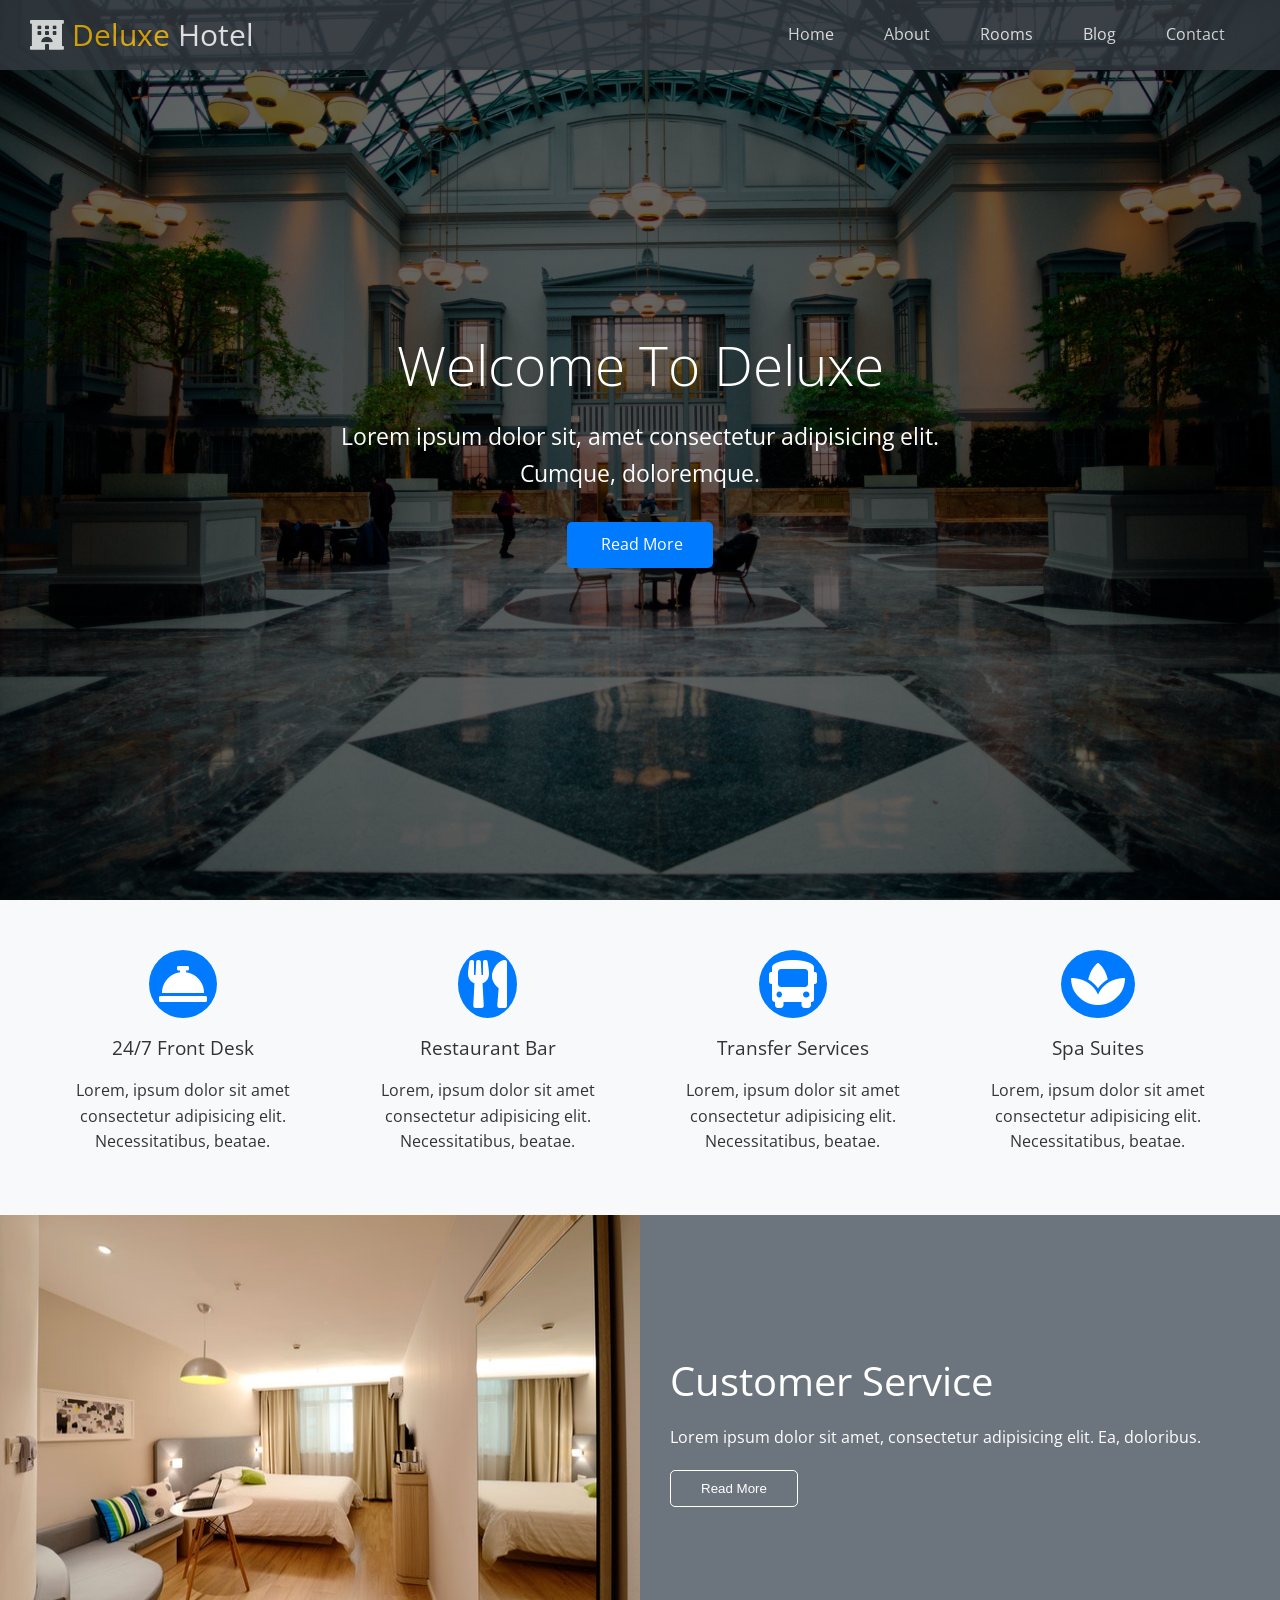
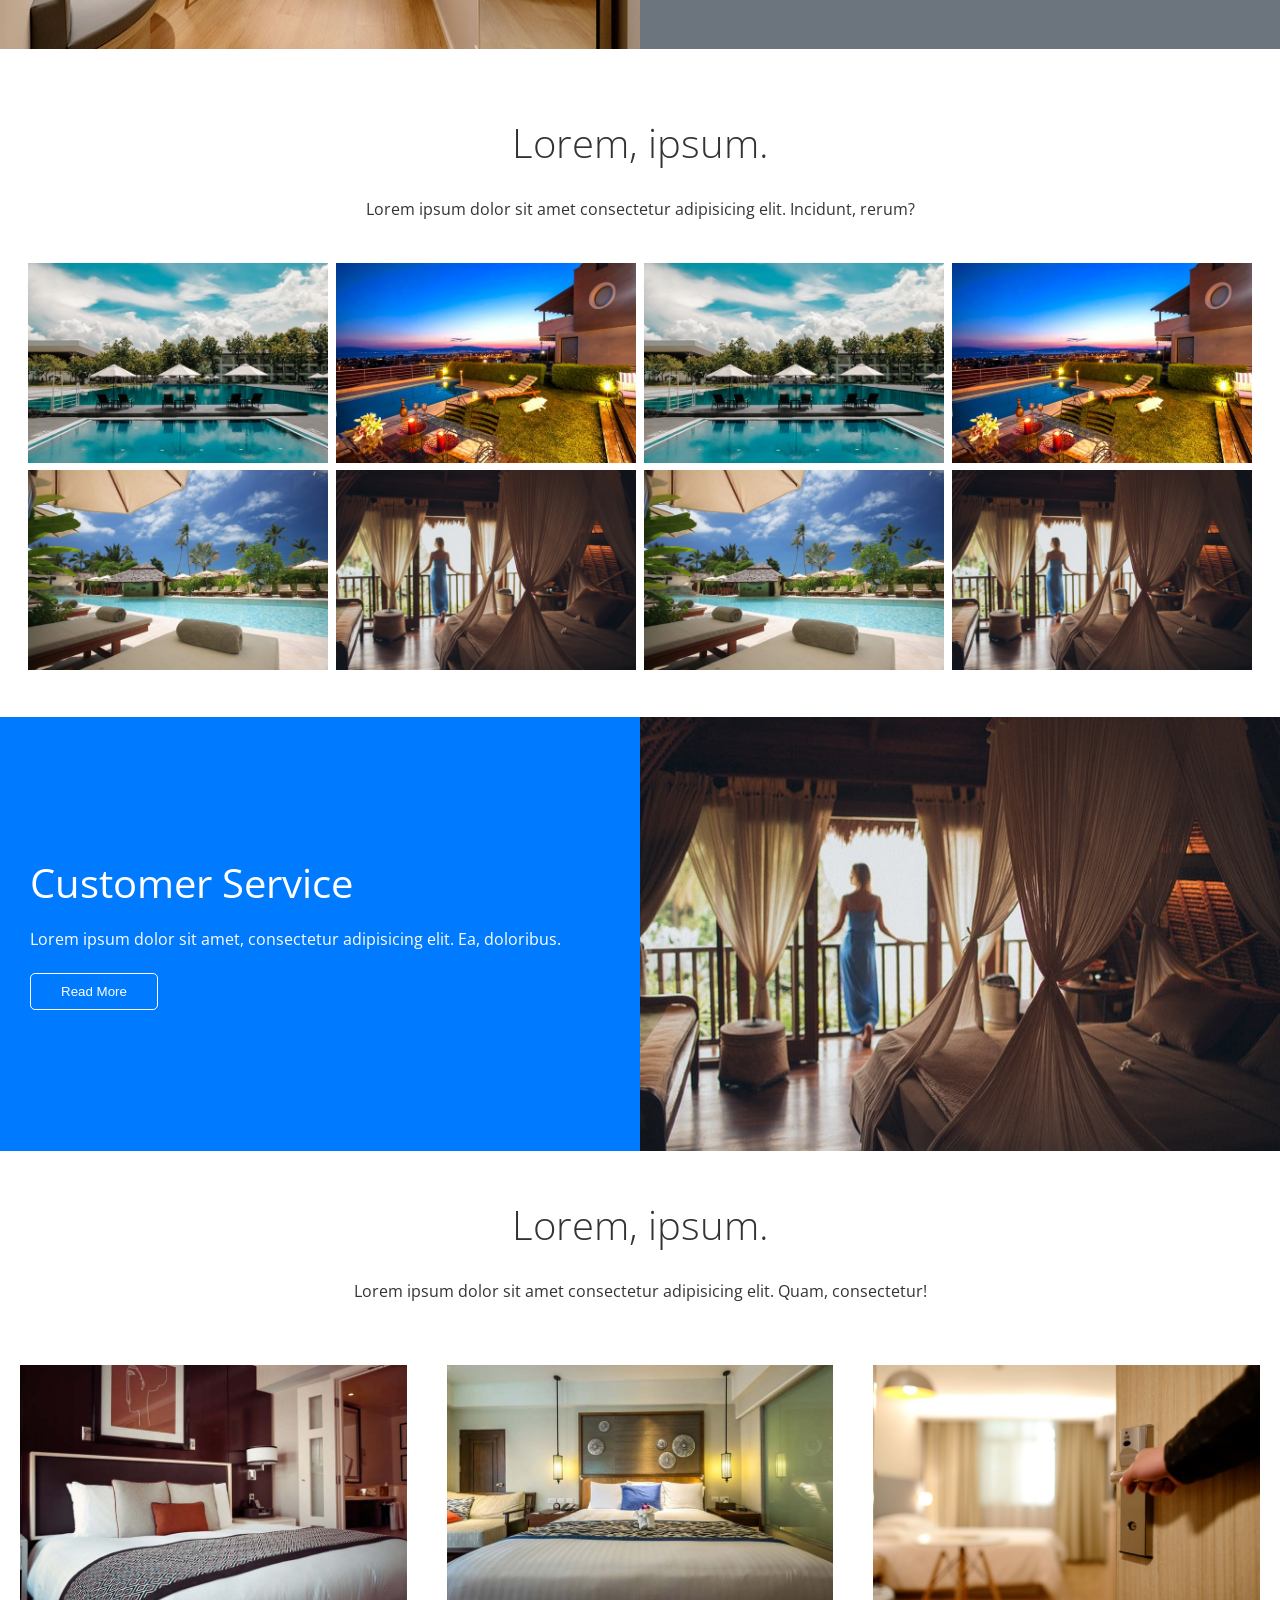
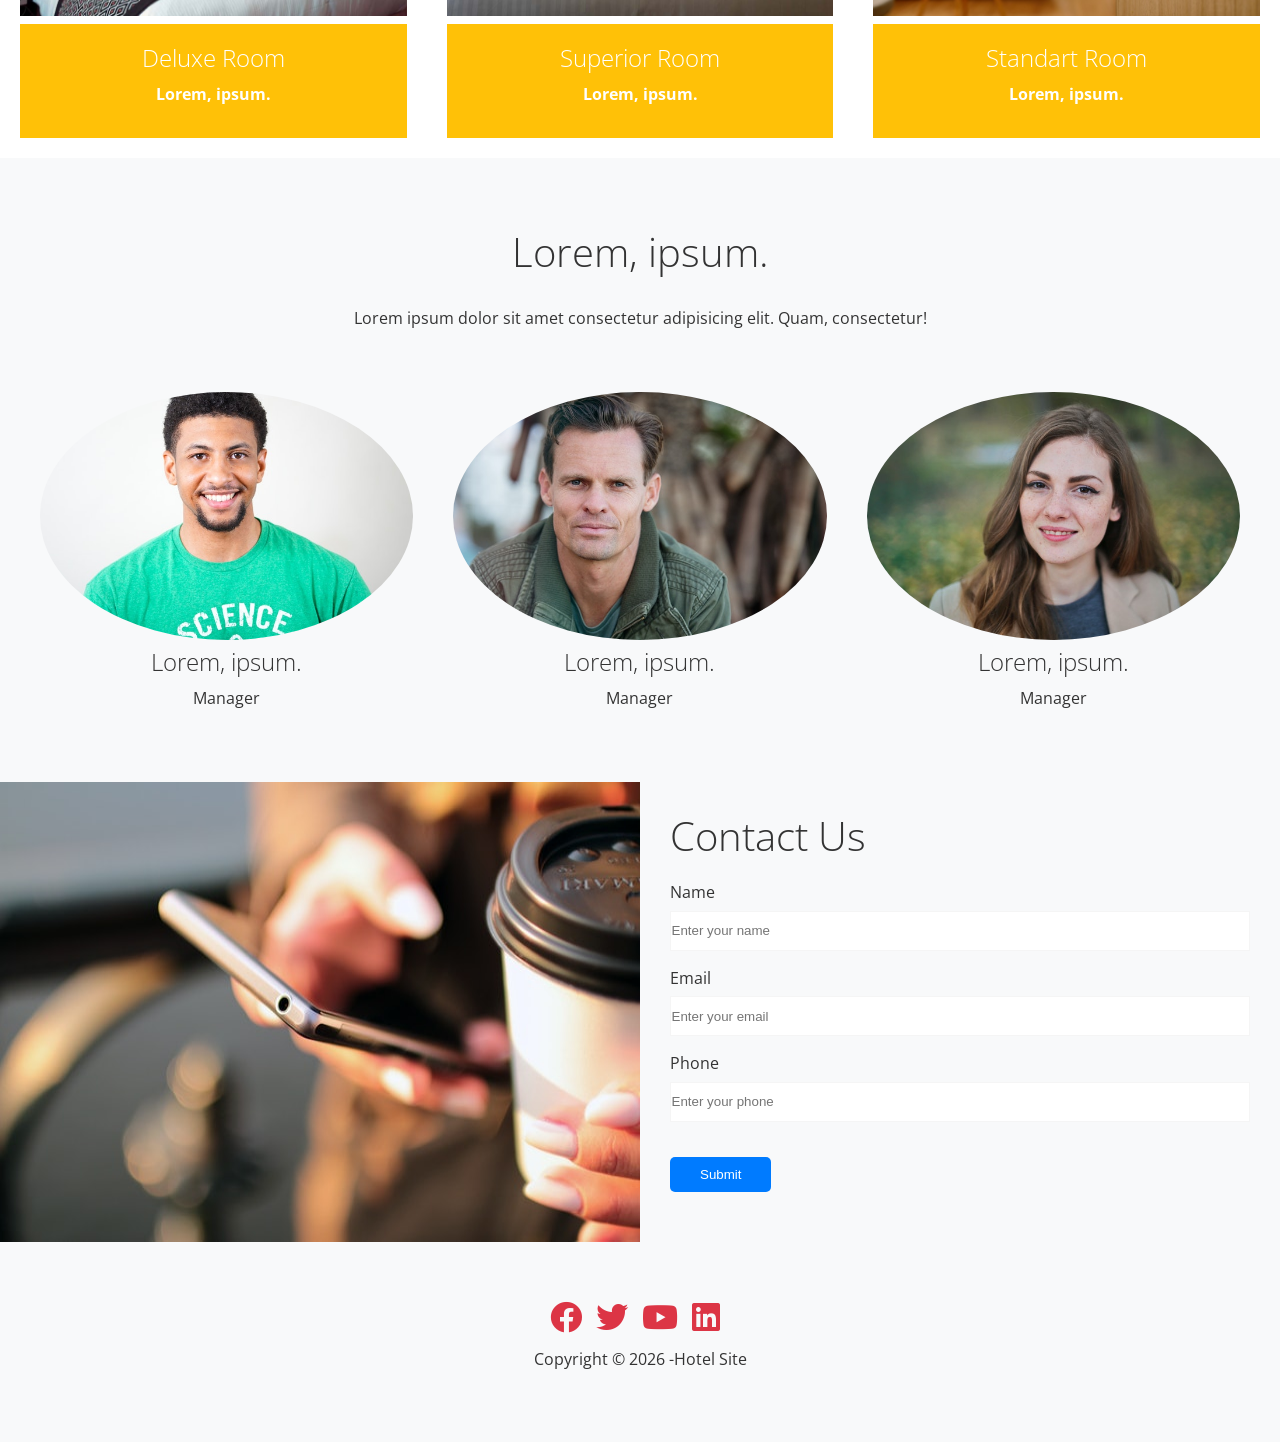
<file: index.html>
<!doctype html>
<html lang="en">
  <head>
    <meta charset="UTF-8" />
    <meta name="viewport" content="width=device-width, initial-scale=1.0" />
    <link
      rel="stylesheet"
      href="https://cdnjs.cloudflare.com/ajax/libs/font-awesome/5.13.0/css/all.min.css"
      integrity="sha512-L7MWcK7FNPcwNqnLdZq86lTHYLdQqZaz5YcAgE+5cnGmlw8JT03QB2+oxL100UeB6RlzZLUxCGSS4/++mNZdxw=="
      crossorigin="anonymous"
      referrerpolicy="no-referrer"
    />
    <link rel="stylesheet" href="css/utils.css" />
    <link rel="stylesheet" href="css/style.css" />
    <title>Document</title>
  </head>
  <body>
    <header id="home" class="main-header">
      <div class="navbar">
        <h1 class="brand">
          <i class="fas fa-hotel"></i>
          <span>Deluxe</span> Hotel
        </h1>
        <nav>
          <ul>
            <li><a href="#home">Home</a></li>
            <li><a href="#about">About</a></li>
            <li><a href="#rooms">Rooms</a></li>
            <li><a href="blogs.html">Blog</a></li>
            <li><a href="#contact">Contact</a></li>
          </ul>
        </nav>
      </div>

      <div class="content">
        <h1>Welcome To Deluxe</h1>
        <p>
          Lorem ipsum dolor sit, amet consectetur adipisicing elit. Cumque,
          doloremque.
        </p>
        <a href="" class="btn btn-primary">
          <i class="fas fa-cheavron-right"></i>
          Read More</a
        >
      </div>
    </header>

    <main>
      <!--services-->
      <section id="services" class="icons bg-light">
        <div class="flex-items">
          <div>
            <i class="fas fa-concierge-bell fa-3x"></i>
            <div>
              <h3>24/7 Front Desk</h3>
              <p>
                Lorem, ipsum dolor sit amet consectetur adipisicing elit.
                Necessitatibus, beatae.
              </p>
            </div>
          </div>
          <div>
            <i class="fas fa-utensils fa-3x"></i>
            <div>
              <h3>Restaurant Bar</h3>
              <p>
                Lorem, ipsum dolor sit amet consectetur adipisicing elit.
                Necessitatibus, beatae.
              </p>
            </div>
          </div>
          <div>
            <i class="fas fa-bus fa-3x"></i>
            <div>
              <h3>Transfer Services</h3>
              <p>
                Lorem, ipsum dolor sit amet consectetur adipisicing elit.
                Necessitatibus, beatae.
              </p>
            </div>
          </div>
          <div>
            <i class="fas fa-spa fa-3x"></i>
            <div>
              <h3>Spa Suites</h3>
              <p>
                Lorem, ipsum dolor sit amet consectetur adipisicing elit.
                Necessitatibus, beatae.
              </p>
            </div>
          </div>
        </div>
      </section>

      <!-- about -->
      <section id="about" class="about flex-columns">
        <div class="row">
          <div class="column">
            <div class="column-1">
              <img src="img/about1.jpeg" alt="" />
            </div>
          </div>
          <div class="column">
            <div class="column-2 bg-secondary">
              <h2>Customer Service</h2>
              <p>Lorem ipsum dolor sit amet, consectetur adipisicing elit. Ea, doloribus.</p>
              <button class="btn btn-outline">Read More</button>
            </div>
          </div>
        </div>
      </section>

      <!-- gallery -->

      <section id="gallery" class="flex-grid section-padding">
        <header class="section-header">
          <h2>Lorem, ipsum.</h2>
          <p>Lorem ipsum dolor sit amet consectetur adipisicing elit. Incidunt, rerum?</p>
        </header>
        <div class="row">
          <div class="column">
            <img src="img/1.jpeg" alt="">
            <img src="img/2.jpeg" alt="">
          </div>
          <div class="column">
            <img src="img/3.jpeg" alt="">
            <img src="img/4.jpeg" alt="">
          </div>
          <div class="column">
            <img src="img/1.jpeg" alt="">
            <img src="img/2.jpeg" alt="">
          </div>
          <div class="column">
            <img src="img/3.jpeg" alt="">
            <img src="img/4.jpeg" alt="">
          </div>
        </div>
      </section>

       <!-- about -->
      <section  class="about flex-columns flex-reverse">
        <div class="row">
          <div class="column">
            <div class="column-1">
              <img src="img/about2.jpeg" alt="" />
            </div>
          </div>
          <div class="column">
            <div class="column-2 bg-primary">
              <h2>Customer Service</h2>
              <p>Lorem ipsum dolor sit amet, consectetur adipisicing elit. Ea, doloribus.</p>
              <button class="btn btn-outline">Read More</button>
            </div>
          </div>
        </div>
      </section>

      <!-- rooms -->
      <section id="rooms" class="rooms section padding">
        <header class="section-header">
          <h2>Lorem, ipsum.</h2>
          <p>Lorem ipsum dolor sit amet consectetur adipisicing elit. Quam, consectetur!</p>
        </header>
        <div class="flex-items">
          <div class="card">
            <img src="img/room1.jpeg" alt="">
            <div class="card-body bg-warning">
              <h2>Deluxe Room</h2>
              <p>Lorem, ipsum.</p>
            </div>
          </div>
          <div class="card">
            <img src="img/room2.jpeg" alt="">
            <div class="card-body bg-warning">
              <h2>Superior Room</h2>
              <p>Lorem, ipsum.</p>
            </div>
          </div>
          <div class="card">
            <img src="img/room3.jpeg" alt="">
            <div class="card-body bg-warning">
              <h2>Standart Room</h2>
              <p>Lorem, ipsum.</p>
            </div>
          </div>
        </div>
      </section>

      <!-- teams -->
       <section id="teams" class="teams section-padding bg-light">
        <header class="section-header">
          <h2>Lorem, ipsum.</h2>
          <p>Lorem ipsum dolor sit amet consectetur adipisicing elit. Quam, consectetur!</p>
        </header>

        <div class="flex-items">
          <div>
            <img src="img/p1.jpeg" alt="">
            <h2>Lorem, ipsum.</h2>
            <p>Manager</p>
          </div>
          <div>
            <img src="img/p2.jpeg" alt="">
            <h2>Lorem, ipsum.</h2>
            <p>Manager</p>
          </div>
          <div>
            <img src="img/p3.jpeg" alt="">
            <h2>Lorem, ipsum.</h2>
            <p>Manager</p>
          </div>
        </div>
       </section>

       <!-- contact -->
        <section id="contact" class="contact flex-columns">
          <div class="row">
            <div class="column">
              <div class="column-1">
                <img src="img/contact.jpeg" alt="">
              </div>
            </div>
            <div class="column">
              <div class="column-2 bg-light">
                <h2>Contact Us</h2>
                <form action="" class="contact-form">
                  <div class="form-control">
                    <label for="name">Name</label>
                    <input type="text" id="name" placeholder="Enter your name">
                  </div>
                  <div class="form-control">
                    <label for="name">Email</label>
                    <input type="email" id="email" placeholder="Enter your email">
                  </div>
                  <div class="form-control">
                    <label for="name">Phone</label>
                    <input type="text" id="phone" placeholder="Enter your phone">
                  </div>
                  <button type="submit" class="btn btn-primary">Submit</button>
                </form>
              </div>
            </div>
          </div>
        </section>
    </main>

    <footer class="footer bg-light">
      <div class="social">
        <a href="#"><i class="fab fa-facebook fa-2x"></i></a>
        <a href="#"><i class="fab fa-twitter fa-2x"></i></a>
        <a href="#"><i class="fab fa-youtube fa-2x"></i></a>
        <a href="#"><i class="fab fa-linkedin fa-2x"></i></a>
      </div>
      <p>Copyright &copy 2026 -Hotel Site </p>
    </footer>
  </body>
</html>
</file>
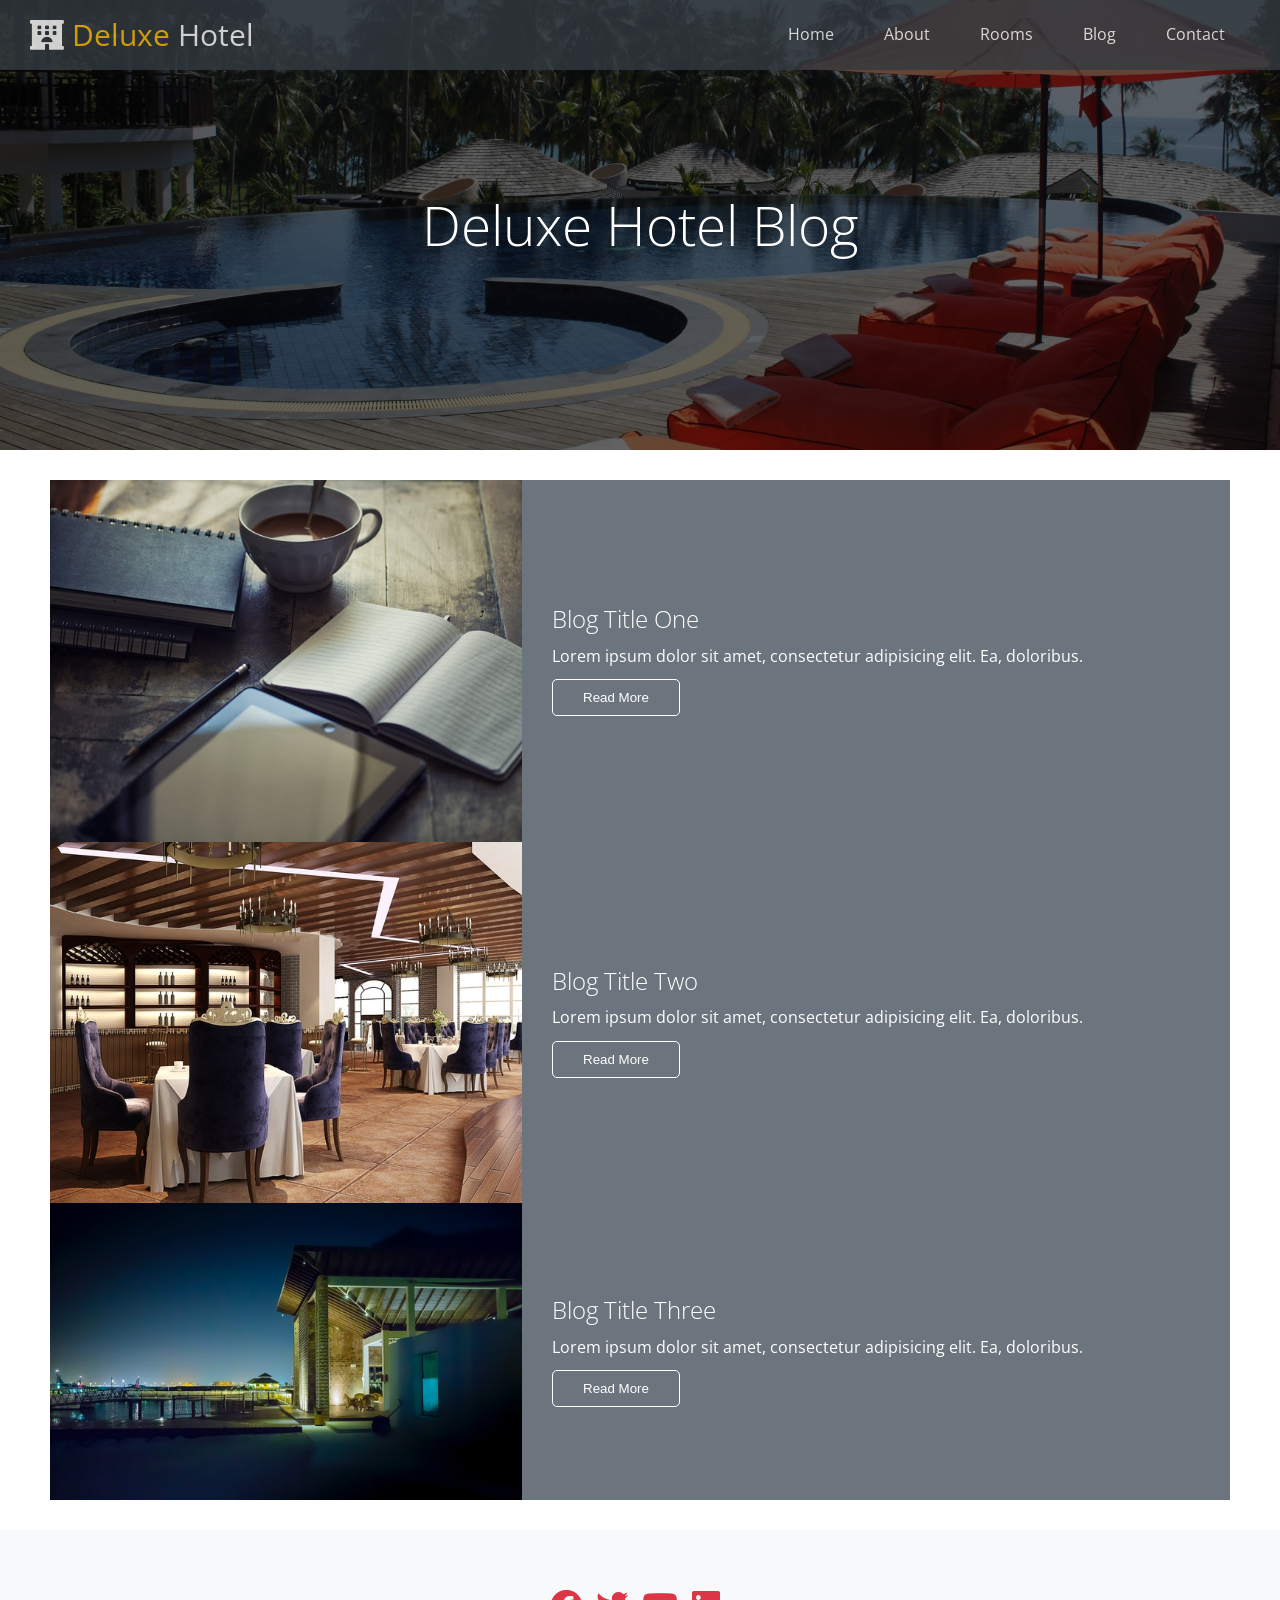
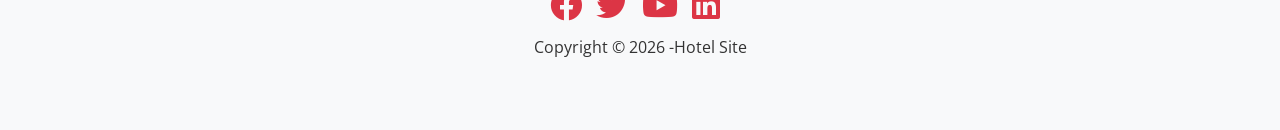
<file: blogs.html>
<!doctype html>
<html lang="en">
  <head>
    <meta charset="UTF-8" />
    <meta name="viewport" content="width=device-width, initial-scale=1.0" />
    <link
      rel="stylesheet"
      href="https://cdnjs.cloudflare.com/ajax/libs/font-awesome/5.13.0/css/all.min.css"
      integrity="sha512-L7MWcK7FNPcwNqnLdZq86lTHYLdQqZaz5YcAgE+5cnGmlw8JT03QB2+oxL100UeB6RlzZLUxCGSS4/++mNZdxw=="
      crossorigin="anonymous"
      referrerpolicy="no-referrer"
    />
    <link rel="stylesheet" href="css/utils.css" />
    <link rel="stylesheet" href="css/style.css" />
    <title>Document</title>
  </head>
  <body>
    <header id="home" class="main-header blog">
      <div class="navbar">
        <h1 class="brand">
          <i class="fas fa-hotel"></i>
          <span>Deluxe</span> Hotel
        </h1>
        <nav>
          <ul>
            <li><a href="index.html">Home</a></li>
            <li><a href="index.html#about">About</a></li>
            <li><a href="index.html#rooms">Rooms</a></li>
            <li><a href="blogs.html">Blog</a></li>
            <li><a href="index.html#contact">Contact</a></li>
          </ul>
        </nav>
      </div>

      <div class="content">
        <h1>Deluxe Hotel Blog</h1>
      </div>
    </header>

    <main>
      <!-- articles -->
      <section class="articles">
        <articles class="article flex-columns">
          <div class="row">
            <div class="column">
              <div class="column-1">
                <img src="img/blog-1.jpeg" alt="" />
              </div>
            </div>
            <div class="column">
              <div class="column-2 bg-secondary">
                <h2>Blog Title One</h2>
                <p>
                  Lorem ipsum dolor sit amet, consectetur adipisicing elit. Ea,
                  doloribus.
                </p>
                <button class="btn btn-outline">Read More</button>
              </div>
            </div>
          </div>
        </articles>
         <articles class="article flex-columns">
          <div class="row">
            <div class="column">
              <div class="column-1">
                <img src="img/blog-2.jpeg" alt="" />
              </div>
            </div>
            <div class="column">
              <div class="column-2 bg-secondary">
                <h2>Blog Title Two</h2>
                <p>
                  Lorem ipsum dolor sit amet, consectetur adipisicing elit. Ea,
                  doloribus.
                </p>
                <button class="btn btn-outline">Read More</button>
              </div>
            </div>
          </div>
        </articles>
         <articles class="article flex-columns">
          <div class="row">
            <div class="column">
              <div class="column-1">
                <img src="img/blog-3.jpeg" alt="" />
              </div>
            </div>
            <div class="column">
              <div class="column-2 bg-secondary">
                <h2>Blog Title Three</h2>
                <p>
                  Lorem ipsum dolor sit amet, consectetur adipisicing elit. Ea,
                  doloribus.
                </p>
                <button class="btn btn-outline">Read More</button>
              </div>
            </div>
          </div>
        </articles>
      </section>
    </main>

    <footer class="footer bg-light">
      <div class="social">
        <a href="#"><i class="fab fa-facebook fa-2x"></i></a>
        <a href="#"><i class="fab fa-twitter fa-2x"></i></a>
        <a href="#"><i class="fab fa-youtube fa-2x"></i></a>
        <a href="#"><i class="fab fa-linkedin fa-2x"></i></a>
      </div>
      <p>Copyright &copy 2026 -Hotel Site</p>
    </footer>
  </body>
</html>
</file>
<file: css/utils.css>
:root {
  --white: #fff;
  --primary: #007bff;
  --secondary: #6c757d;
  --success: #28a745;
  --danger: #dc3545;
  --warning: #ffc107;
  --info: #17a2b8;
  --dark: #343a40;
  --light: #f8f9fa;
}

/* text color */
.text-primary {
  color: var(--primary);
}
.text-secondary {
  color: var(--secondary);
}
.text-success {
  color: var(--success);
}
.text-danger {
  color: var(--danger);
}
.text-warning {
  color: var(--warning);
}
.text-info {
  color: var(--info);
}
.text-dark {
  color: var(--dark);
}
.text-light {
  color: var(--light);
}

/* bg-colors */
.bg-primary {
  background-color: var(--primary);
}
.bg-secondary {
  background-color: var(--secondary);
}
.bg-success {
  background-color: var(--success);
}
.bg-danger {
  background-color: var(--danger);
}
.bg-warning {
  background-color: var(--warning);
}
.bg-info {
  background-color: var(--info);
}
.bg-dark {
  background-color: var(--dark);
}
.bg-light {
  background-color: var(--light);
}

/* .buttons */
.btn {
  cursor: pointer;
  display: inline-block;
  padding: 10px 30px;
  border: none;
  border-radius: 5px;
}

.btn:hover {
  opacity: 0.9;
}

.btn-primary {
  color: var(--white);
  background-color: var(--primary);
}

.btn-secondary {
  color: var(--white);
  background-color: var(--secondary);
}

.btn-success {
  color: var(--white);
  background-color: var(--success);
}

.btn-danger {
  color: var(--white);
  background-color: var(--danger);
}

.btn-warning {
  color: var(--white);
  background-color: var(--warning);
}

.btn-dark {
  color: var(--white);
  background-color: var(--dark);
}

.btn-outline {
  background: transparent;
  border: 1px solid var(--white);
  color: var(--white);
}

.btn-outline-primary {
 background: transparent;
 border: 1px solid var(--primary);
 color: var(--dark);
}

.btn-outline-primary:hover {
  background-color: var(--primary);
  border: 1px solid var(--primary);
  color: var(--white);
  transition: all 0.2s ease;
}

/* flex items */
.flex-items {
  display: flex;
  justify-content: center;
  text-align: center;
  height: 100%;
}

.flex-items > div {
  padding: 20px;
  flex-basis: 100%;
}

/* flex columns */

.flex-columns.flex-reverse .row{
    flex-direction: row-reverse;
}

.flex-columns .row {
  display: flex;
  flex-direction: row;
  flex-wrap: wrap;
  width: 100%;
}

.flex-columns .column {
  flex: 1;
}

.flex-columns.article .column:nth-child(odd){
    flex: 2;
}

.flex-columns.article .column:nth-child(even){
    flex: 3;
}

.flex-columns .column .column-1,
.flex-columns .column .column-2 {
  height: 100%;
}

.flex-columns .column-2 {
    display: flex;
    flex-direction: column;
    align-items: flex-start;
    justify-content: center;
    padding: 3rem;
}

.flex-columns img {
    width: 100%;
    height: 100%;
}



/* flex grid */
.flex-grid .row{
    display: flex;
    flex-wrap: wrap;
    padding: 0 .4rem;
}

.flex-grid .column{
    flex: 25%;
    padding: 0 .4rem;
}

/* section */
.section-header {
    display: flex;
    flex-direction: column;
    align-items: center;
    justify-content: center;
    text-align: center;
    padding: 3rem;
}

.section-header h2{
    font-size: 4rem;
    margin: 2rem 0;
}

.section-padding {
    padding: 2rem 2rem 4rem;
}

@media(max-width: 768px){
    .flex-items{
        flex-direction: column;
    }

    .flex-items > div{
        padding: 10px;
    }

    .flex-columns .column{
        flex: 100% !important;
    }

    .flex-grid .column{
        flex: 50%;
    }
}
</file>
<file: css/style.css>
@import url("https://fonts.googleapis.com/css2?family=Open+Sans:ital,wght@0,300..800;1,300..800&display=swap");

* {
  box-sizing: border-box;
  padding: 0;
  margin: 0;
}

html {
  font-size: 10px;
  scroll-behavior: smooth;
}

body {
  font-family: "Open Sans", sans-serif;
  font-size: 1.6rem;
  background: #fff;
  color: #333;
  line-height: 1.6;
}

ul {
  list-style: none;
}

a {
  color: #333;
  text-decoration: none;
}

h1,
h2 {
  font-weight: 300;
  line-height: 1.2;
}

p {
  margin: 1rem 0;
}

img {
  width: 100%;
}

.text-center {
  text-align: center;
}

/* navbar */
.navbar {
  display: flex;
  align-items: center;
  justify-content: space-between;
  background-color: var(--dark);
  opacity: 0.8;
  color: #fff;
  position: fixed;
  top: 0;
  width: 100%;
  height: 70px;
  padding: 0 3rem;
}

.navbar a {
  color: #fff;
  padding: 1rem 2rem;
  margin: 0 0.5rem;
}

.navbar a:hover {
  border-bottom: 2px solid var(--warning);
}

.navbar ul {
  display: flex;
}

.navbar .brand {
  font-weight: 400;
}

.navbar h1 {
  font-size: 3rem;
}

.navbar span {
  color: var(--warning);
}

/* header */

.main-header {
  background-image: url("../img/bg-1.jpeg");
  background-repeat: no-repeat;
  background-size: cover;
  background-position: center;
  height: 100vh;
  color: #fff;
  position: relative;
}

.main-header.blog{
  background-image: url('../img/bg-2.jpeg');
  height: 50vh;
}

.main-header .content {
  display: flex;
  flex-direction: column;
  align-items: center;
  justify-content: center;
  text-align: center;
  height: 100%;
}

.main-header::before {
  content: "";
  position: absolute;
  top: 0;
  left: 0;
  width: 100%;
  height: 100%;
  background: rgba(0, 0, 0, 0.6);
}

.main-header * {
  z-index: 5;
}

.main-header .content h1 {
  font-size: 5.5rem;
}

.main-header .content p {
  font-size: 2.3rem;
  max-width: 60rem;
  margin: 2rem 0 3rem;
}

/*icons */
.icons {
  padding: 30px;
}

.icons h3 {
  font-weight: 400;
  margin-bottom: 15px;
}

.icons i {
  background-color: var(--primary);
  color: #fff;
  padding: 1rem;
  border-radius: 50%;
  margin-bottom: 1.5rem;
}

/* about */
.about {
  color: #fff;
}

.about h2 {
  font-size: 4rem;
  font-weight: 400;
}

.about p {
  margin: 2rem 0;
}

/* gallery */
#gallery img:hover {
  cursor: pointer;
  opacity: 0.8;
}

/* cards */
.card {
  color: #fff;
  font-weight: 700;
}

.card-body {
  padding: 2rem;
}

/* teams */
.teams img {
  border-radius: 50%;
}

.teams img:hover {
  opacity: 0.7;
}

/* contact */
.contact-form {
  width: 100%;
  padding: 2rem 0;
}

.contact-form label {
  display: block;
  margin-bottom: 0.5rem;
}

.contact-form .form-control {
  margin-bottom: 1.5rem;
}

.contact-form input {
  width: 100%;
  padding: 0.5px;
  height: 40px;
  border: 1px solid #f5f5f5;
}

.contact-form .btn {
  margin-top: 20px;
}

.contact h2 {
  font-size: 4rem;
}

/* article */
.articles{
  padding: 3rem 5rem;
}

.article{
  margin-top: 1.5rem;
  color: #fff;
}

/* footer */
.footer {
  display: flex;
  flex-direction: column;
  justify-content: center;
  align-items: center;
  text-align: center;
  height: 200px;
}

.footer a {
  color: var(--danger);
}

.footer a:hover {
  opacity: 0.7;
}

.footer .social a {
  margin-right: 10px;
}

/* mobile */
@media(max-width: 768px){
  html{
    font-size: 9px;
  }

  .navbar {
    flex-direction: column;
    height: 120px;
    padding: 20px;
  }

  .navbar a{
    padding: 10px;
    margin: 0 3px;
  }

  .teams img{
    width: 70%;
  }
}
</file>
